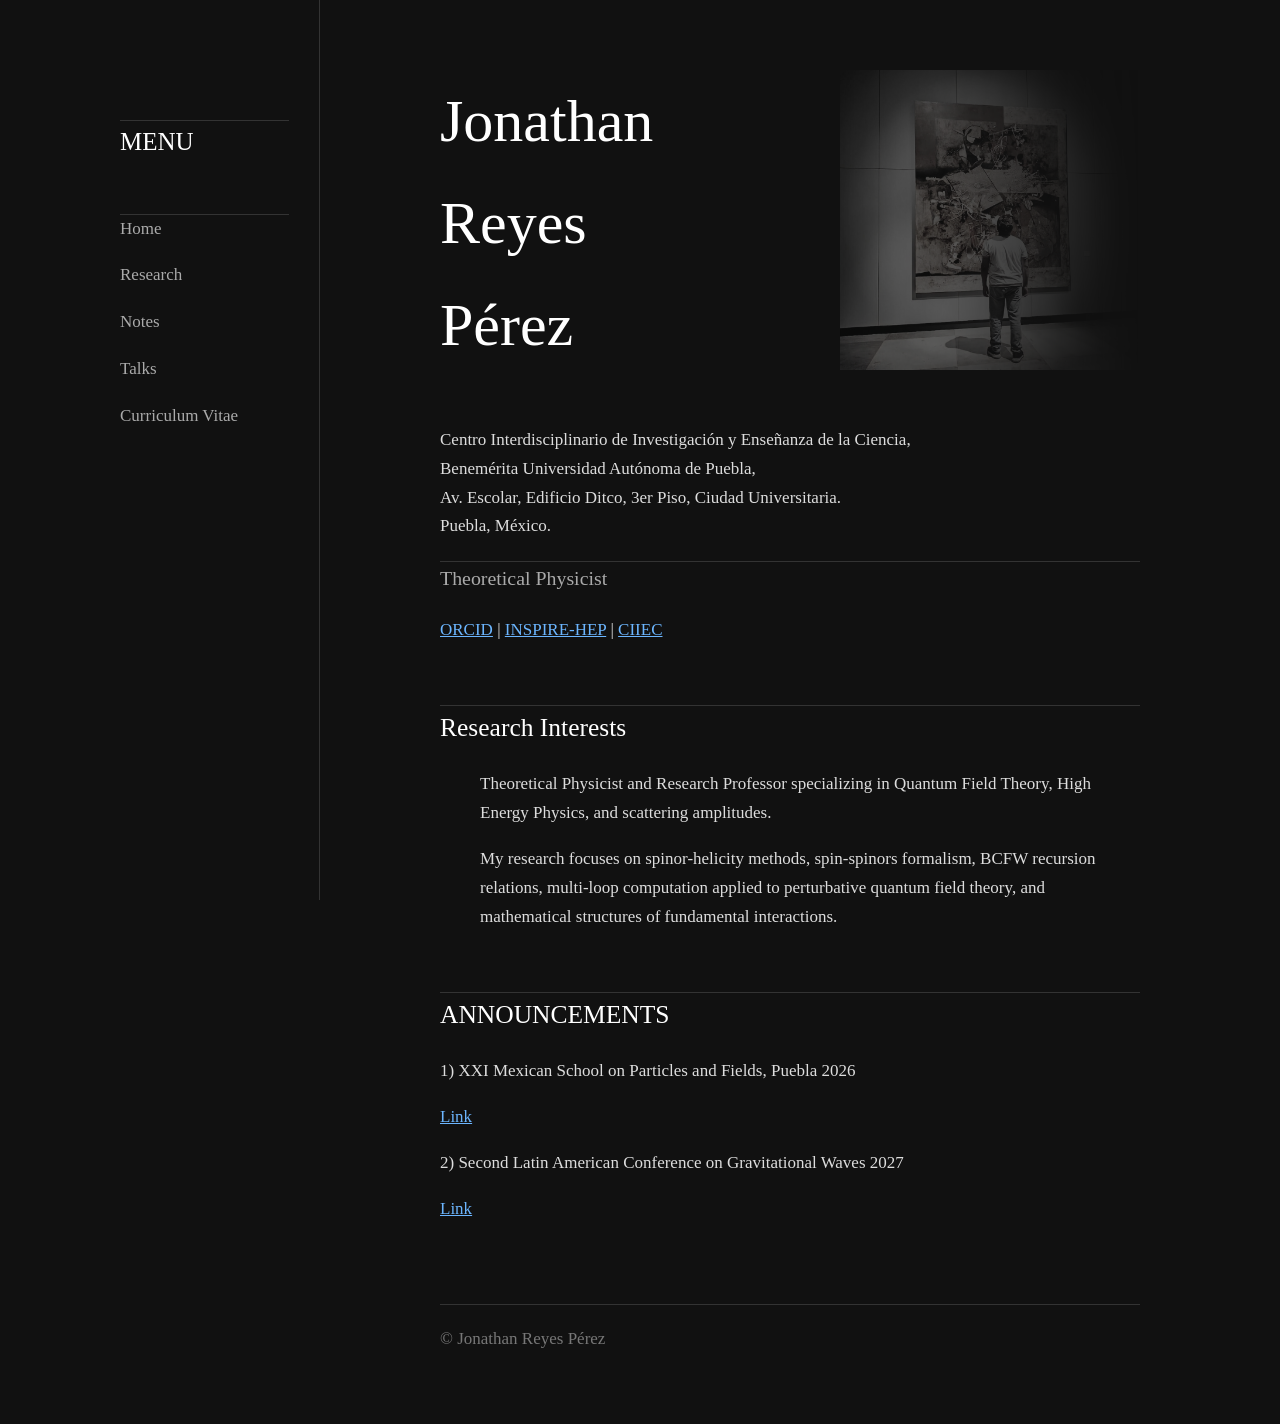
<file: index.html>
<!DOCTYPE html>
<html lang="en">

<head>
<meta charset="UTF-8">
<meta name="viewport" content="width=device-width, initial-scale=1.0">

<title>Jonathan  Reyes Pérez</title>

<link rel="stylesheet" href="style.css">

</head>


<body>

<div class="layout">


<!-- LEFT MENU -->
<aside class="sidebar">

<h2> MENU </h2>

<nav>

<a href="index.html">Home</a>

<a href="research.html">Research</a>

<a href="notes.html">Notes</a>

<a href="talks.html">Talks</a>

<a href="cv.html">Curriculum Vitae</a>

</nav>


</aside>



<!-- MAIN CONTENT -->
<main>


<section class="intro">
  
  <img class="background-photo" src="images/Dudu_ByW.jpeg" alt="">
<div class="text">


<h1>
Jonathan <br>  Reyes <br> Pérez
</h1>

  
<p>
Centro Interdisciplinario de Investigación y Enseñanza de la Ciencia, <br> 
Benemérita Universidad Autónoma de Puebla, <br>
Av. Escolar, Edificio Ditco, 3er Piso, Ciudad Universitaria. <br>
Puebla, México.
</p>
  
<h3>
Theoretical Physicist
</h3>


<div class="links">

<a href="https://orcid.org/0009-0007-1146-5558">ORCID</a>
|
<a href="https://inspirehep.net/authors/2755323">INSPIRE-HEP</a>
|
 <a href="https://viep.buap.mx/content/centro-interdisciplinario-de-investigaci%C3%B3n-y-ense%C3%B1anza-de-la-ciencia">CIIEC</a>

</div>


</div>


</section>



<h2>Research Interests</h2>

<ul>
<p>
Theoretical Physicist and Research Professor
specializing in Quantum Field Theory,
High Energy Physics, and scattering amplitudes.
</p>


<p>
My research focuses on spinor-helicity methods, spin-spinors formalism, BCFW recursion relations, multi-loop computation applied to perturbative quantum
field theory, and mathematical structures of fundamental interactions.
</p>

</ul>



<h2>ANNOUNCEMENTS</h2>
 <p>
 1) XXI Mexican School on Particles and Fields, Puebla 2026
  <p> 
<div class="link">
 <a href="https://indico.nucleares.unam.mx/event/2675/">Link</a>
</div>

  
  <p>
2)  Second Latin American Conference on Gravitational Waves  2027
  <p> 
<div class="link">
 <a href="https://indico.buap.mx/event/138/">Link</a>
</div>

    



<footer>

© Jonathan Reyes Pérez

</footer>


</main>


</div>


</body>

</html>
</file>
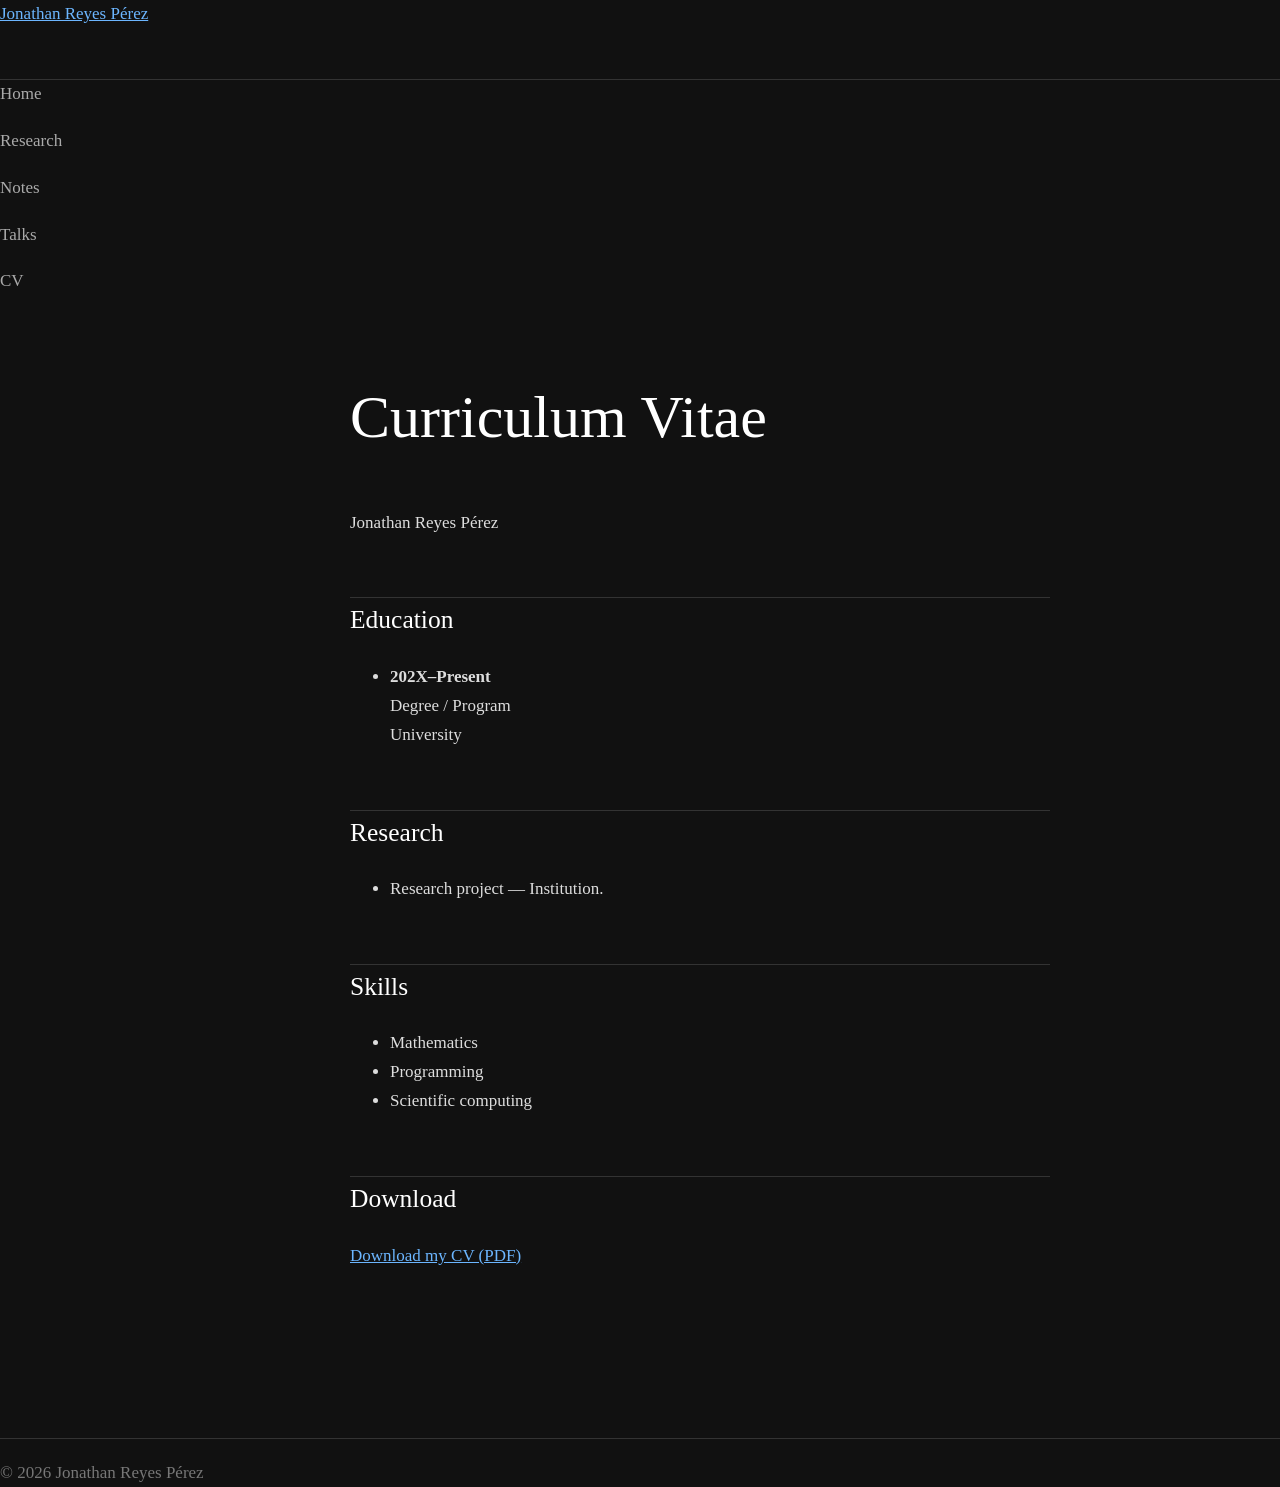
<file: cv.html>
<!DOCTYPE html>
<html lang="es">
<head>
    <meta charset="UTF-8">
    <meta name="viewport" content="width=device-width, initial-scale=1.0">
    <title>Curriculum Vitae — Jonathan Reyes Pérez</title>
    <link rel="stylesheet" href="style.css">
</head>

<body>

<header>
    <div class="container nav-container">
        <a href="index.html" class="logo">Jonathan Reyes Pérez</a>

        <nav>
            <a href="index.html">Home</a>
            <a href="research.html">Research</a>
            <a href="notes.html">Notes</a>
            <a href="talks.html">Talks</a>
            <a href="cv.html">CV</a>
        </nav>
    </div>
</header>

<main class="container">

    <h1>Curriculum Vitae</h1>

    <p class="subtitle">
        Jonathan Reyes Pérez
    </p>

    <section>
        <h2>Education</h2>

        <ul>
            <li>
                <strong>202X–Present</strong><br>
                Degree / Program<br>
                University
            </li>
        </ul>
    </section>

    <section>
        <h2>Research</h2>

        <ul>
            <li>
                Research project — Institution.
            </li>
        </ul>
    </section>

    <section>
        <h2>Skills</h2>

        <ul>
            <li>Mathematics</li>
            <li>Programming</li>
            <li>Scientific computing</li>
        </ul>
    </section>

    <section>
        <h2>Download</h2>

        <p>
            <a href="cv.pdf">Download my CV (PDF)</a>
        </p>
    </section>

</main>

<footer>
    <div class="container">
        © 2026 Jonathan Reyes Pérez
    </div>
</footer>

</body>
</html>
</file>
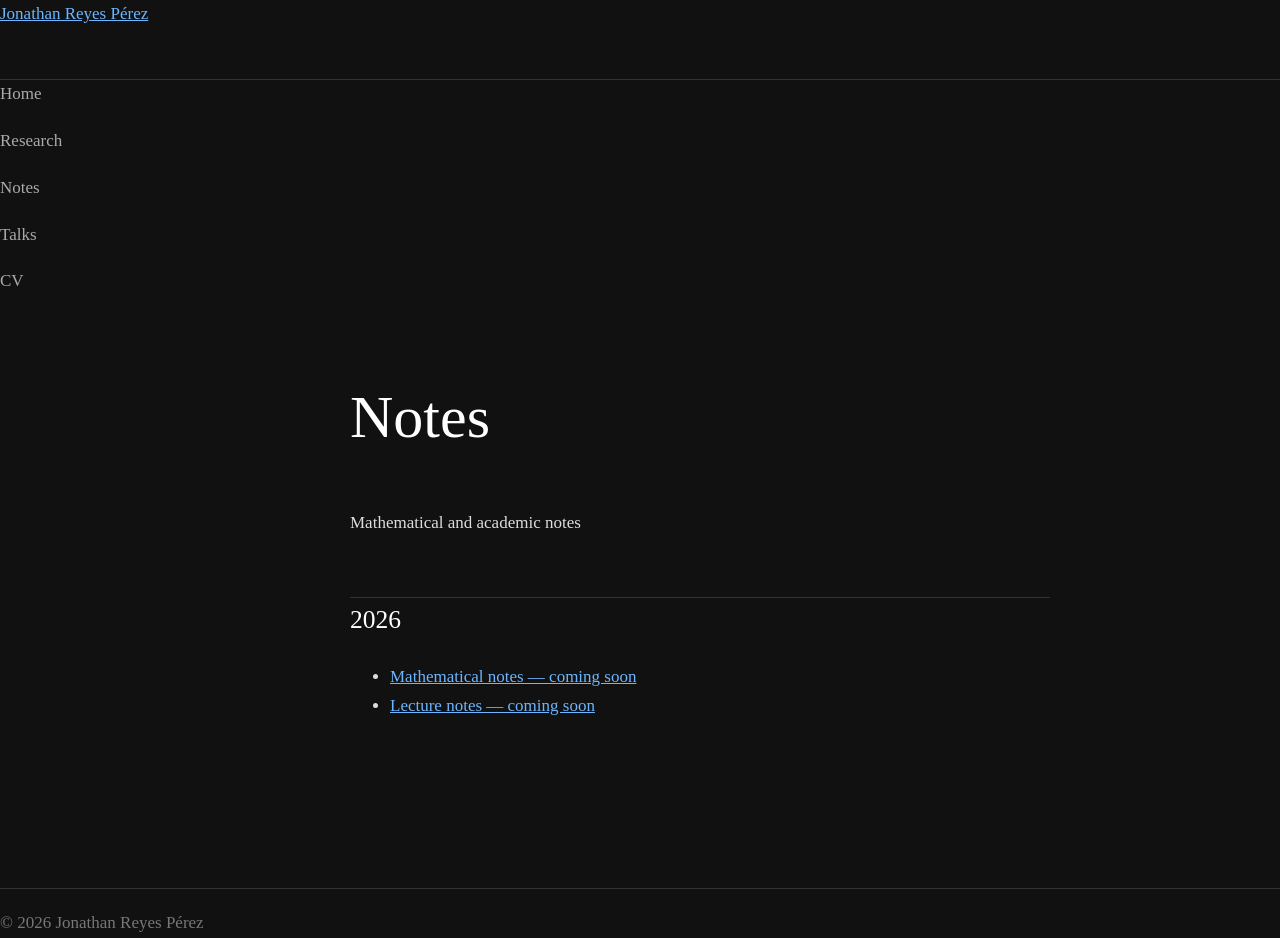
<file: notes.html>
<!DOCTYPE html>
<html lang="es">
<head>
    <meta charset="UTF-8">
    <meta name="viewport" content="width=device-width, initial-scale=1.0">
    <title>Notes — Jonathan Reyes Pérez</title>
    <link rel="stylesheet" href="style.css">
</head>

<body>

<header>
    <div class="container nav-container">
        <a href="index.html" class="logo">Jonathan Reyes Pérez</a>

        <nav>
            <a href="index.html">Home</a>
            <a href="research.html">Research</a>
            <a href="notes.html">Notes</a>
            <a href="talks.html">Talks</a>
            <a href="cv.html">CV</a>
        </nav>
    </div>
</header>

<main class="container">

    <h1>Notes</h1>

    <p class="subtitle">
        Mathematical and academic notes
    </p>

    <section>
        <h2>2026</h2>

        <ul>
            <li>
                <a href="#">Mathematical notes — coming soon</a>
            </li>

            <li>
                <a href="#">Lecture notes — coming soon</a>
            </li>
        </ul>
    </section>

</main>

<footer>
    <div class="container">
        © 2026 Jonathan Reyes Pérez
    </div>
</footer>

</body>
</html>
</file>
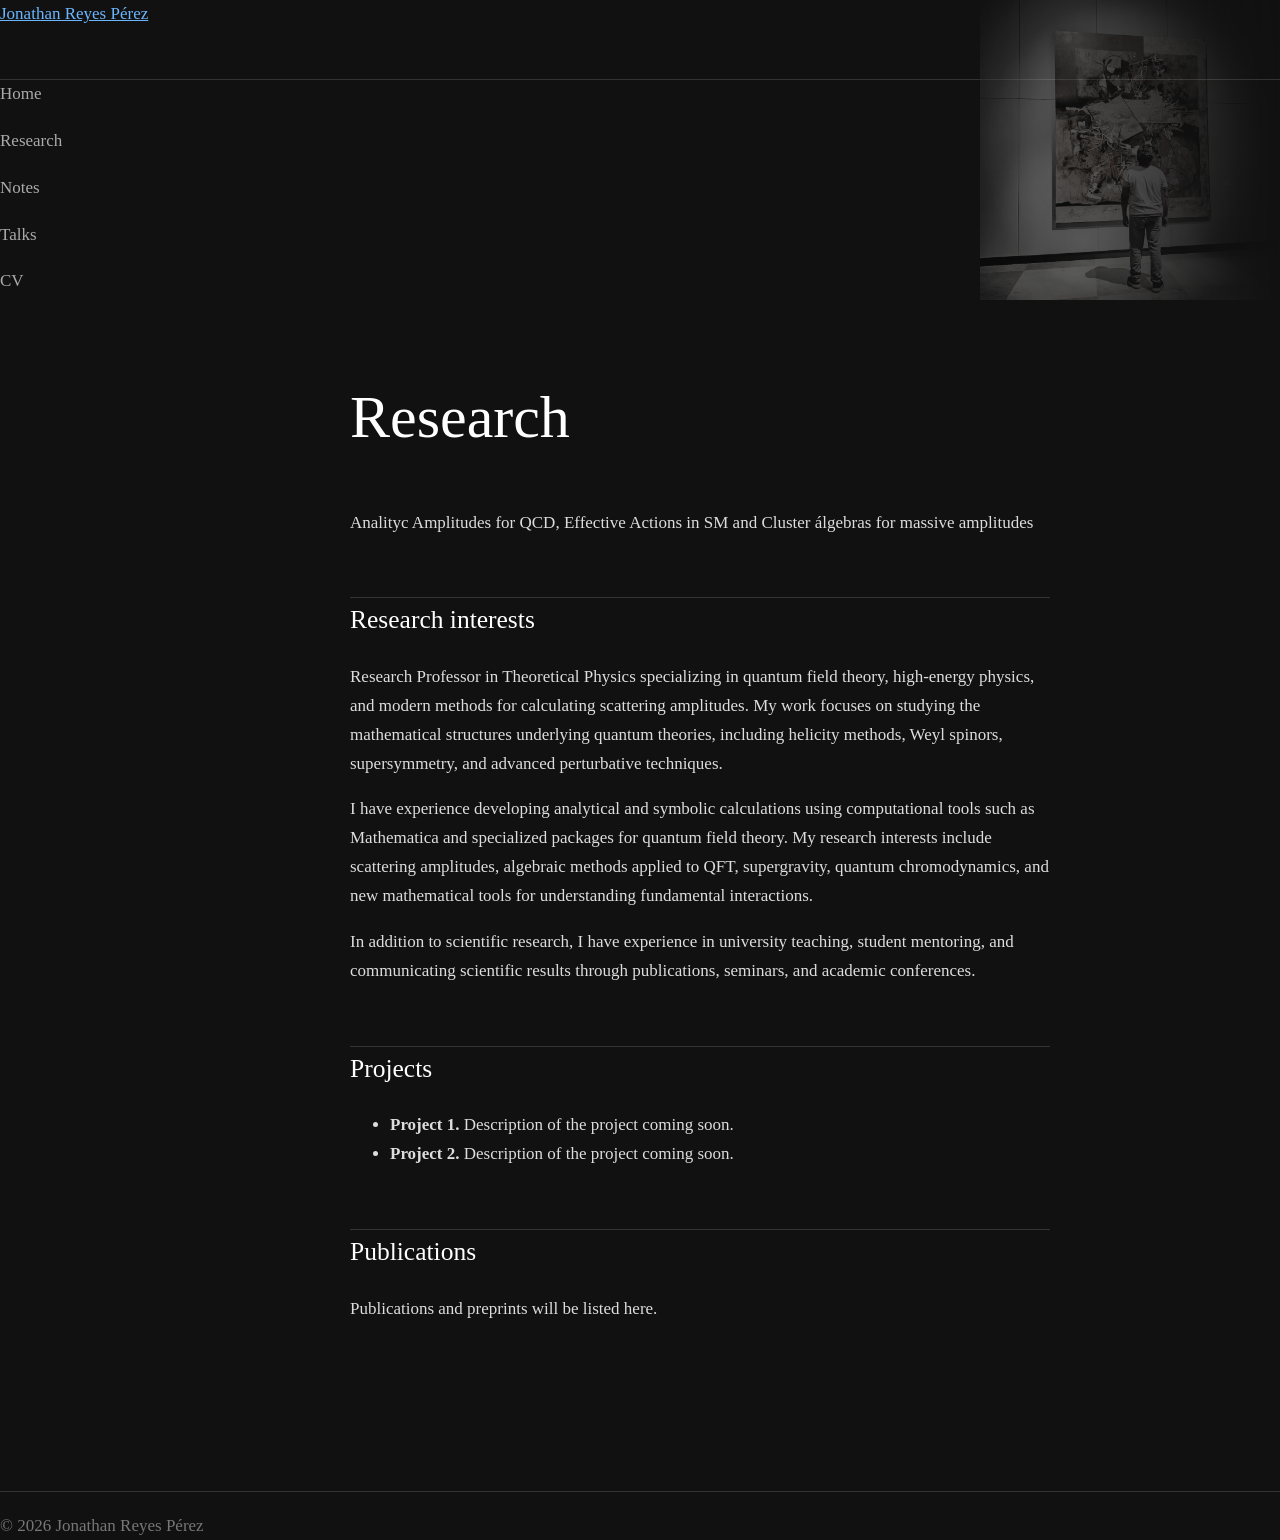
<file: research.html>
<!DOCTYPE html>
<html lang="es">
<head>
    <meta charset="UTF-8">
    <meta name="viewport" content="width=device-width, initial-scale=1.0">
    <title>Research — Jonathan Reyes Pérez</title>
    <link rel="stylesheet" href="style.css">
</head>

<body>

<header>
    <div class="container nav-container">
        <a href="index.html" class="logo">Jonathan Reyes Pérez</a>

        <nav>
            <a href="index.html">Home</a>
            <a href="research.html">Research</a>
            <a href="notes.html">Notes</a>
            <a href="talks.html">Talks</a>
            <a href="cv.html">CV</a>
        </nav>
    </div>
</header>

<main class="container">

 <img class="background-photo" src="images/Dudu_ByW.jpeg" alt="">
    <h1>Research</h1>

    <p class="subtitle">
       Analityc Amplitudes for QCD, Effective Actions in SM and Cluster álgebras for massive amplitudes
    </p>

    <section>
        <h2>Research interests</h2>

        <p>
        Research Professor in Theoretical Physics specializing in quantum field theory, high-energy physics, and modern methods for calculating scattering amplitudes. My work focuses on studying the mathematical structures underlying quantum theories, including helicity methods, Weyl spinors, supersymmetry, and advanced perturbative techniques.
        </p>
        
        <p> 
            I have experience developing analytical and symbolic calculations using computational tools such as Mathematica and specialized packages for quantum field theory. My research interests include scattering amplitudes, algebraic methods applied to QFT, supergravity, quantum chromodynamics, and new mathematical tools for understanding fundamental interactions.
        </p>
    
        <p> 
        In addition to scientific research, I have experience in university teaching, student mentoring, and communicating scientific results through publications, seminars, and academic conferences.
        </p>
       
    </section>

    <section>
        <h2>Projects</h2>

        <ul>
            <li>
                <strong>Project 1.</strong>
                Description of the project coming soon.
            </li>

            <li>
                <strong>Project 2.</strong>
                Description of the project coming soon.
            </li>
        </ul>
    </section>

    <section>
        <h2>Publications</h2>

        <p>
            Publications and preprints will be listed here.
        </p>
    </section>

</main>

<footer>
    <div class="container">
        © 2026 Jonathan Reyes Pérez
    </div>
</footer>

</body>
</html>
</file>
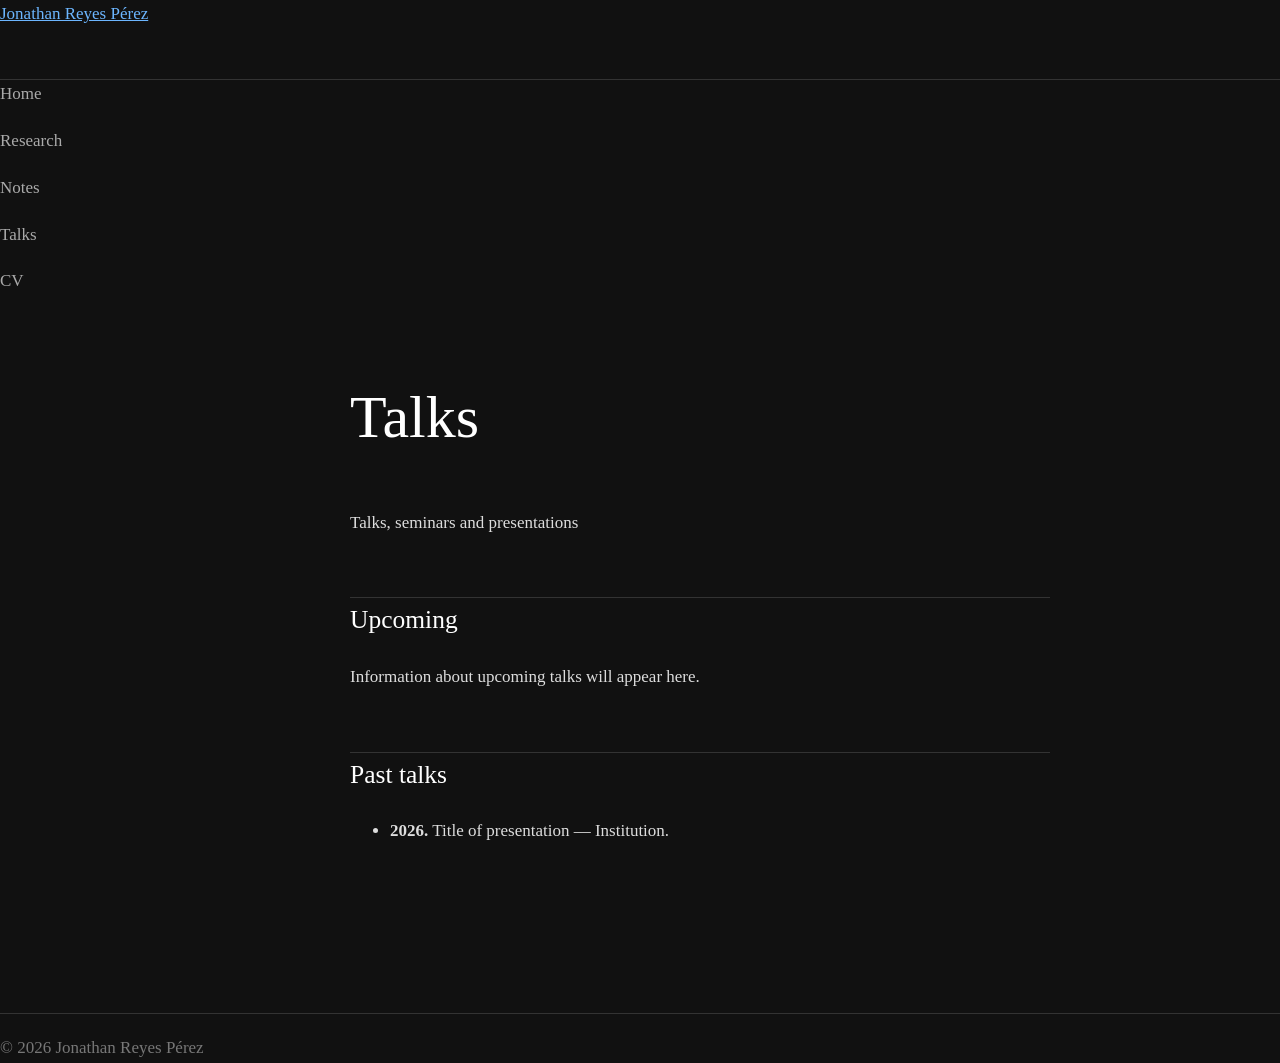
<file: talks.html>
<!DOCTYPE html>
<html lang="es">
<head>
    <meta charset="UTF-8">
    <meta name="viewport" content="width=device-width, initial-scale=1.0">
    <title>Talks — Jonathan Reyes Pérez</title>
    <link rel="stylesheet" href="style.css">
</head>

<body>

<header>
    <div class="container nav-container">
        <a href="index.html" class="logo">Jonathan Reyes Pérez</a>

        <nav>
            <a href="index.html">Home</a>
            <a href="research.html">Research</a>
            <a href="notes.html">Notes</a>
            <a href="talks.html">Talks</a>
            <a href="cv.html">CV</a>
        </nav>
    </div>
</header>

<main class="container">

    <h1>Talks</h1>

    <p class="subtitle">
        Talks, seminars and presentations
    </p>

    <section>
        <h2>Upcoming</h2>

        <p>
            Information about upcoming talks will appear here.
        </p>
    </section>

    <section>
        <h2>Past talks</h2>

        <ul>
            <li>
                <strong>2026.</strong>
                Title of presentation — Institution.
            </li>
        </ul>
    </section>

</main>

<footer>
    <div class="container">
        © 2026 Jonathan Reyes Pérez
    </div>
</footer>

</body>
</html>
</file>
<file: style.css>
/* ========================================
   Jonathan Reyes Pérez
   Personal Website
   ======================================== */

* {
    box-sizing: border-box;
}

html {
    scroll-behavior: smooth;
}

body {

margin:0;

background:#111;

color:#ddd;

font-family:
Georgia,
"Times New Roman",
serif;

font-size:17px;

line-height:1.7;

}



.layout {

display:flex;

max-width:1100px;

margin:auto;

}



/* LEFT MENU */

.sidebar {

width:230px;

padding:60px 30px;

position:fixed;

height:100vh;

border-right:1px solid #333;

}



.sidebar h2 {

color:white;

font-size:25px;

font-weight:normal;

}



nav {
   
border-top:1px solid #333;
   
margin-top:50px;

display:flex;

flex-direction:column;

gap:18px;

}


nav a {

color:#aaa;

text-decoration:none;

}



nav a:hover {

color:white;

}



/* MAIN */

main {

margin-left:300px;

padding:70px 50px;

max-width:800px;

}



/* INTRO */

.intro {
    position: relative;
    overflow: hidden;
}


.background-photo {

    position: absolute;

    right: 0;
    top: 0;

    width: 300px;

    opacity: 0.5;

    z-index: 0;

    mask-image: linear-gradient(
        to left,
        transparent,
        black
    );

}


.text {

    position: relative;

    z-index: 1;

}



h1 {

font-size:60px;

font-weight:normal;

color:white;

margin-top:0;

}



h2 {
   
border-top:1px solid #333;

color:white;

font-weight:normal;

margin-top:60px;

}



h3 {
   
border-top:1px solid #333;
   
color:#aaa;

font-weight:normal;

}



.photo img {

width: 420px;

    height: auto;

    display: block;

    object-fit: cover;

    -webkit-mask-image:
        linear-gradient(to right,
        transparent,                     
        rgba(0,0,0,.25) 12%,
        rgba(0,0,0,.55) 25%,
        black 40%,
        black 100%);

    mask-image:
        linear-gradient(to left,
        transparent,                     
        rgba(0,0,0,.25) 12%,
        rgba(0,0,0,.55) 25%,
        black 40%,
        black 100%);

}



a {

color:#6cb6ff;

}



footer {

margin-top:80px;

color:#777;

border-top:1px solid #333;

padding-top:20px;

}




@media(max-width:800px){


.layout{

display:block;

}


.sidebar{

position:relative;

width:auto;

height:auto;

border:none;

}


main{

margin-left:0;

padding:30px;

}


.intro{

flex-direction:column;

}


}
</file>
